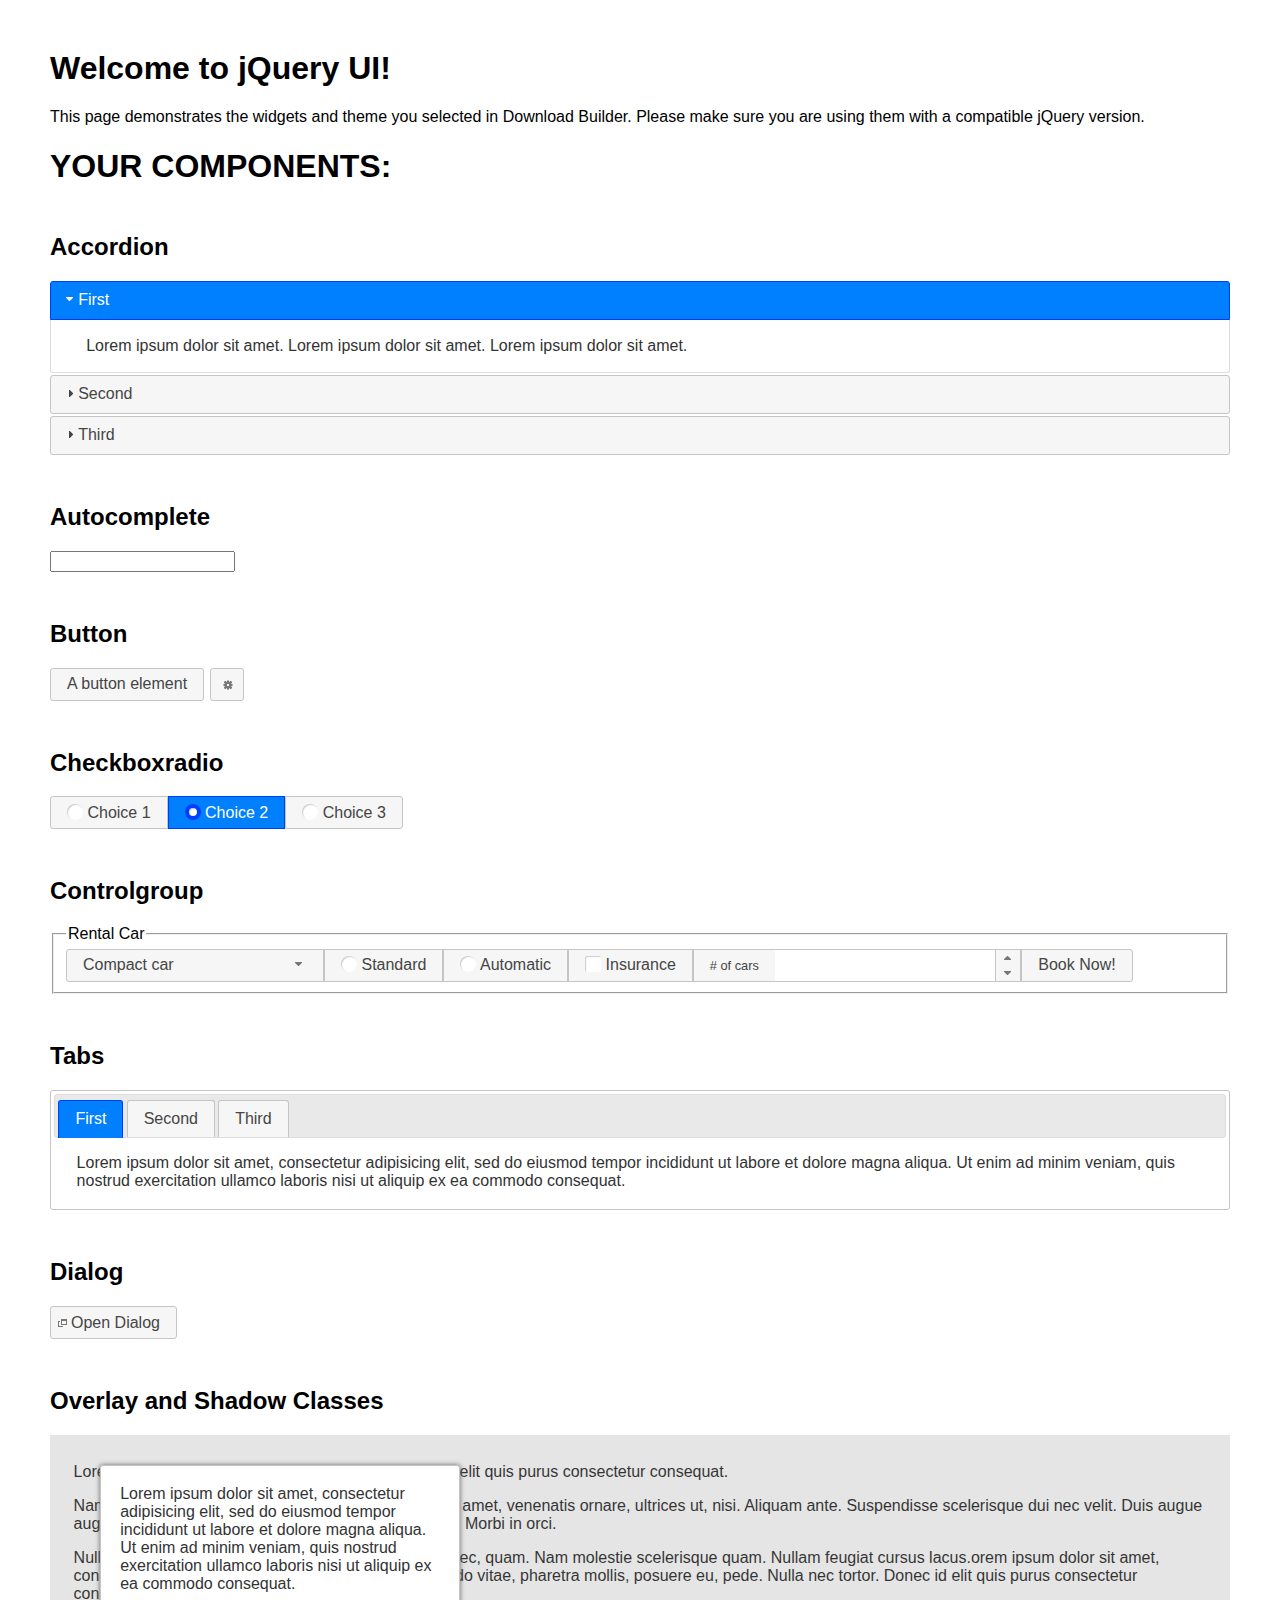
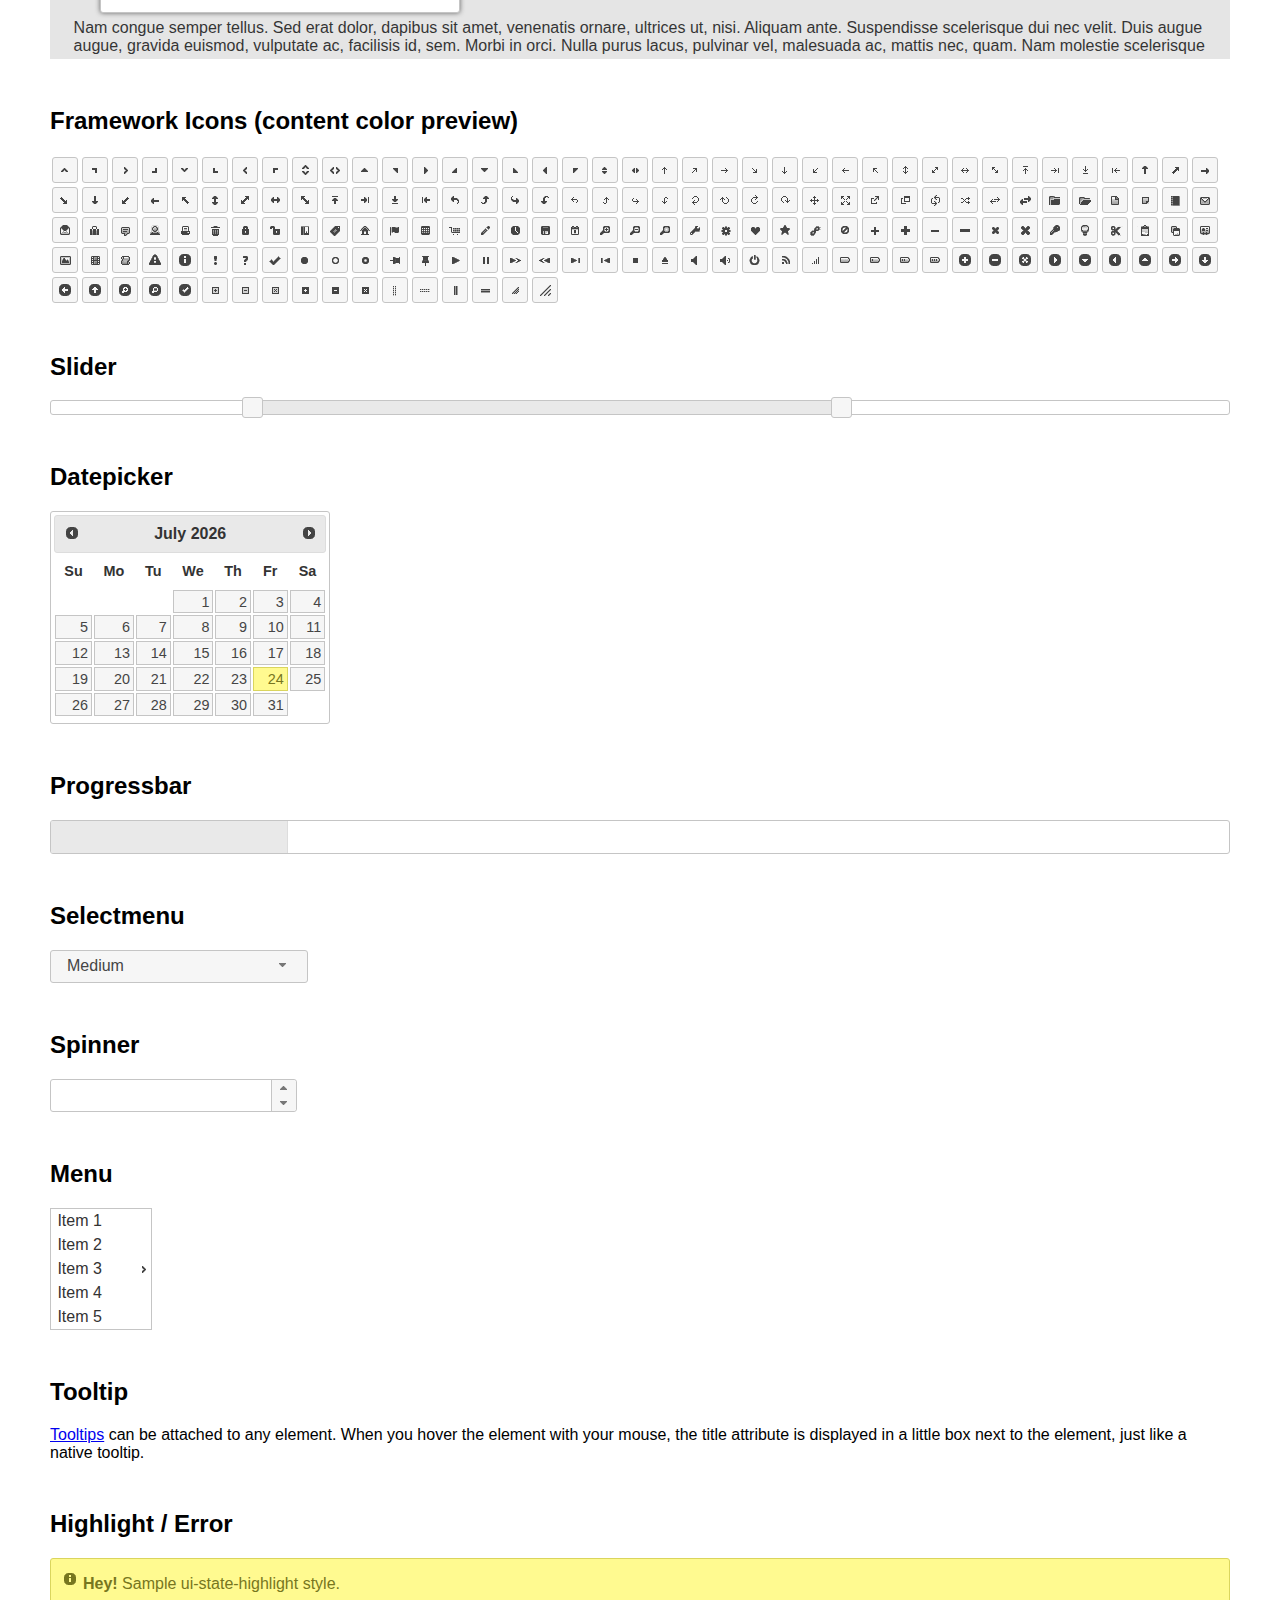
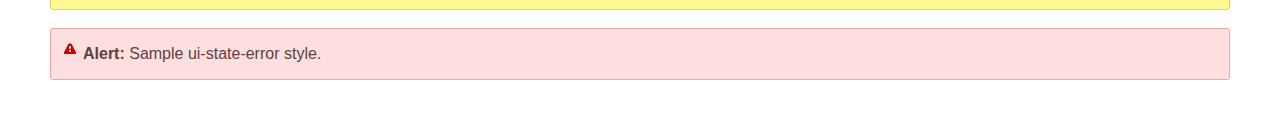
<file: jquery-ui-1.14.1/jquery-ui-1.14.1/index.html>
<!doctype html>
<html lang="us">
<head>
	<meta charset="utf-8">
	<title>jQuery UI Example Page</title>
	<link href="jquery-ui.css" rel="stylesheet">
	<style>
	body{
		font-family: "Trebuchet MS", sans-serif;
		margin: 50px;
	}
	.demoHeaders {
		margin-top: 2em;
	}
	#dialog-link {
		padding: .4em 1em .4em 20px;
		text-decoration: none;
		position: relative;
	}
	#dialog-link span.ui-icon {
		margin: 0 5px 0 0;
		position: absolute;
		left: .2em;
		top: 50%;
		margin-top: -8px;
	}
	#icons {
		margin: 0;
		padding: 0;
	}
	#icons li {
		margin: 2px;
		position: relative;
		padding: 4px 0;
		cursor: pointer;
		float: left;
		list-style: none;
	}
	#icons span.ui-icon {
		float: left;
		margin: 0 4px;
	}
	.fakewindowcontain .ui-widget-overlay {
		position: absolute;
	}
	select {
		width: 200px;
	}
	</style>
</head>
<body>

<h1>Welcome to jQuery UI!</h1>

<div class="ui-widget">
	<p>This page demonstrates the widgets and theme you selected in Download Builder. Please make sure you are using them with a compatible jQuery version.</p>
</div>

<h1>YOUR COMPONENTS:</h1>

<!-- Accordion -->
<h2 class="demoHeaders">Accordion</h2>
<div id="accordion">
	<h3>First</h3>
	<div>Lorem ipsum dolor sit amet. Lorem ipsum dolor sit amet. Lorem ipsum dolor sit amet.</div>
	<h3>Second</h3>
	<div>Phasellus mattis tincidunt nibh.</div>
	<h3>Third</h3>
	<div>Nam dui erat, auctor a, dignissim quis.</div>
</div>

<!-- Autocomplete -->
<h2 class="demoHeaders">Autocomplete</h2>
<div>
	<input id="autocomplete" title="type &quot;a&quot;">
</div>

<!-- Button -->
<h2 class="demoHeaders">Button</h2>
<button id="button">A button element</button>
<button id="button-icon">An icon-only button</button>

<!-- Checkboxradio -->
<h2 class="demoHeaders">Checkboxradio</h2>
<form style="margin-top: 1em;">
	<div id="radioset">
		<input type="radio" id="radio1" name="radio"><label for="radio1">Choice 1</label>
		<input type="radio" id="radio2" name="radio" checked="checked"><label for="radio2">Choice 2</label>
		<input type="radio" id="radio3" name="radio"><label for="radio3">Choice 3</label>
	</div>
</form>

<!-- Controlgroup -->
<h2 class="demoHeaders">Controlgroup</h2>
<fieldset>
	<legend>Rental Car</legend>
	<div id="controlgroup">
		<select id="car-type">
			<option>Compact car</option>
			<option>Midsize car</option>
			<option>Full size car</option>
			<option>SUV</option>
			<option>Luxury</option>
			<option>Truck</option>
			<option>Van</option>
		</select>
		<label for="transmission-standard">Standard</label>
		<input type="radio" name="transmission" id="transmission-standard">
		<label for="transmission-automatic">Automatic</label>
		<input type="radio" name="transmission" id="transmission-automatic">
		<label for="insurance">Insurance</label>
		<input type="checkbox" name="insurance" id="insurance">
		<label for="horizontal-spinner" class="ui-controlgroup-label"># of cars</label>
		<input id="horizontal-spinner" class="ui-spinner-input">
		<button>Book Now!</button>
	</div>
</fieldset>

<!-- Tabs -->
<h2 class="demoHeaders">Tabs</h2>
<div id="tabs">
	<ul>
		<li><a href="#tabs-1">First</a></li>
		<li><a href="#tabs-2">Second</a></li>
		<li><a href="#tabs-3">Third</a></li>
	</ul>
	<div id="tabs-1">Lorem ipsum dolor sit amet, consectetur adipisicing elit, sed do eiusmod tempor incididunt ut labore et dolore magna aliqua. Ut enim ad minim veniam, quis nostrud exercitation ullamco laboris nisi ut aliquip ex ea commodo consequat.</div>
	<div id="tabs-2">Phasellus mattis tincidunt nibh. Cras orci urna, blandit id, pretium vel, aliquet ornare, felis. Maecenas scelerisque sem non nisl. Fusce sed lorem in enim dictum bibendum.</div>
	<div id="tabs-3">Nam dui erat, auctor a, dignissim quis, sollicitudin eu, felis. Pellentesque nisi urna, interdum eget, sagittis et, consequat vestibulum, lacus. Mauris porttitor ullamcorper augue.</div>
</div>

<h2 class="demoHeaders">Dialog</h2>
<p>
	<button id="dialog-link" class="ui-button ui-corner-all ui-widget">
		<span class="ui-icon ui-icon-newwin"></span>Open Dialog
	</button>
</p>

<h2 class="demoHeaders">Overlay and Shadow Classes</h2>
<div style="position: relative; width: 96%; height: 200px; padding:1% 2%; overflow:hidden;" class="fakewindowcontain">
	<p>Lorem ipsum dolor sit amet,  Nulla nec tortor. Donec id elit quis purus consectetur consequat. </p><p>Nam congue semper tellus. Sed erat dolor, dapibus sit amet, venenatis ornare, ultrices ut, nisi. Aliquam ante. Suspendisse scelerisque dui nec velit. Duis augue augue, gravida euismod, vulputate ac, facilisis id, sem. Morbi in orci. </p><p>Nulla purus lacus, pulvinar vel, malesuada ac, mattis nec, quam. Nam molestie scelerisque quam. Nullam feugiat cursus lacus.orem ipsum dolor sit amet, consectetur adipiscing elit. Donec libero risus, commodo vitae, pharetra mollis, posuere eu, pede. Nulla nec tortor. Donec id elit quis purus consectetur consequat. </p><p>Nam congue semper tellus. Sed erat dolor, dapibus sit amet, venenatis ornare, ultrices ut, nisi. Aliquam ante. Suspendisse scelerisque dui nec velit. Duis augue augue, gravida euismod, vulputate ac, facilisis id, sem. Morbi in orci. Nulla purus lacus, pulvinar vel, malesuada ac, mattis nec, quam. Nam molestie scelerisque quam. </p><p>Nullam feugiat cursus lacus.orem ipsum dolor sit amet, consectetur adipiscing elit. Donec libero risus, commodo vitae, pharetra mollis, posuere eu, pede. Nulla nec tortor. Donec id elit quis purus consectetur consequat. Nam congue semper tellus. Sed erat dolor, dapibus sit amet, venenatis ornare, ultrices ut, nisi. Aliquam ante. </p><p>Suspendisse scelerisque dui nec velit. Duis augue augue, gravida euismod, vulputate ac, facilisis id, sem. Morbi in orci. Nulla purus lacus, pulvinar vel, malesuada ac, mattis nec, quam. Nam molestie scelerisque quam. Nullam feugiat cursus lacus.orem ipsum dolor sit amet, consectetur adipiscing elit. Donec libero risus, commodo vitae, pharetra mollis, posuere eu, pede. Nulla nec tortor. Donec id elit quis purus consectetur consequat. Nam congue semper tellus. Sed erat dolor, dapibus sit amet, venenatis ornare, ultrices ut, nisi. </p>

	<!-- ui-dialog -->
	<div class="ui-widget-overlay ui-front"></div>
	<div style="position: absolute; width: 320px; left: 50px; top: 30px; padding: 1.2em" class="ui-widget ui-front ui-widget-content ui-corner-all ui-widget-shadow">
		Lorem ipsum dolor sit amet, consectetur adipisicing elit, sed do eiusmod tempor incididunt ut labore et dolore magna aliqua. Ut enim ad minim veniam, quis nostrud exercitation ullamco laboris nisi ut aliquip ex ea commodo consequat.
	</div>

</div>

<!-- ui-dialog -->
<div id="dialog" title="Dialog Title">
	<p>Lorem ipsum dolor sit amet, consectetur adipisicing elit, sed do eiusmod tempor incididunt ut labore et dolore magna aliqua. Ut enim ad minim veniam, quis nostrud exercitation ullamco laboris nisi ut aliquip ex ea commodo consequat.</p>
</div>


<h2 class="demoHeaders">Framework Icons (content color preview)</h2>
<ul id="icons" class="ui-widget ui-helper-clearfix">
	<li class="ui-state-default ui-corner-all" title=".ui-icon-caret-1-n"><span class="ui-icon ui-icon-caret-1-n"></span></li>
	<li class="ui-state-default ui-corner-all" title=".ui-icon-caret-1-ne"><span class="ui-icon ui-icon-caret-1-ne"></span></li>
	<li class="ui-state-default ui-corner-all" title=".ui-icon-caret-1-e"><span class="ui-icon ui-icon-caret-1-e"></span></li>
	<li class="ui-state-default ui-corner-all" title=".ui-icon-caret-1-se"><span class="ui-icon ui-icon-caret-1-se"></span></li>
	<li class="ui-state-default ui-corner-all" title=".ui-icon-caret-1-s"><span class="ui-icon ui-icon-caret-1-s"></span></li>
	<li class="ui-state-default ui-corner-all" title=".ui-icon-caret-1-sw"><span class="ui-icon ui-icon-caret-1-sw"></span></li>
	<li class="ui-state-default ui-corner-all" title=".ui-icon-caret-1-w"><span class="ui-icon ui-icon-caret-1-w"></span></li>
	<li class="ui-state-default ui-corner-all" title=".ui-icon-caret-1-nw"><span class="ui-icon ui-icon-caret-1-nw"></span></li>
	<li class="ui-state-default ui-corner-all" title=".ui-icon-caret-2-n-s"><span class="ui-icon ui-icon-caret-2-n-s"></span></li>
	<li class="ui-state-default ui-corner-all" title=".ui-icon-caret-2-e-w"><span class="ui-icon ui-icon-caret-2-e-w"></span></li>
	<li class="ui-state-default ui-corner-all" title=".ui-icon-triangle-1-n"><span class="ui-icon ui-icon-triangle-1-n"></span></li>
	<li class="ui-state-default ui-corner-all" title=".ui-icon-triangle-1-ne"><span class="ui-icon ui-icon-triangle-1-ne"></span></li>
	<li class="ui-state-default ui-corner-all" title=".ui-icon-triangle-1-e"><span class="ui-icon ui-icon-triangle-1-e"></span></li>
	<li class="ui-state-default ui-corner-all" title=".ui-icon-triangle-1-se"><span class="ui-icon ui-icon-triangle-1-se"></span></li>
	<li class="ui-state-default ui-corner-all" title=".ui-icon-triangle-1-s"><span class="ui-icon ui-icon-triangle-1-s"></span></li>
	<li class="ui-state-default ui-corner-all" title=".ui-icon-triangle-1-sw"><span class="ui-icon ui-icon-triangle-1-sw"></span></li>
	<li class="ui-state-default ui-corner-all" title=".ui-icon-triangle-1-w"><span class="ui-icon ui-icon-triangle-1-w"></span></li>
	<li class="ui-state-default ui-corner-all" title=".ui-icon-triangle-1-nw"><span class="ui-icon ui-icon-triangle-1-nw"></span></li>
	<li class="ui-state-default ui-corner-all" title=".ui-icon-triangle-2-n-s"><span class="ui-icon ui-icon-triangle-2-n-s"></span></li>
	<li class="ui-state-default ui-corner-all" title=".ui-icon-triangle-2-e-w"><span class="ui-icon ui-icon-triangle-2-e-w"></span></li>
	<li class="ui-state-default ui-corner-all" title=".ui-icon-arrow-1-n"><span class="ui-icon ui-icon-arrow-1-n"></span></li>
	<li class="ui-state-default ui-corner-all" title=".ui-icon-arrow-1-ne"><span class="ui-icon ui-icon-arrow-1-ne"></span></li>
	<li class="ui-state-default ui-corner-all" title=".ui-icon-arrow-1-e"><span class="ui-icon ui-icon-arrow-1-e"></span></li>
	<li class="ui-state-default ui-corner-all" title=".ui-icon-arrow-1-se"><span class="ui-icon ui-icon-arrow-1-se"></span></li>
	<li class="ui-state-default ui-corner-all" title=".ui-icon-arrow-1-s"><span class="ui-icon ui-icon-arrow-1-s"></span></li>
	<li class="ui-state-default ui-corner-all" title=".ui-icon-arrow-1-sw"><span class="ui-icon ui-icon-arrow-1-sw"></span></li>
	<li class="ui-state-default ui-corner-all" title=".ui-icon-arrow-1-w"><span class="ui-icon ui-icon-arrow-1-w"></span></li>
	<li class="ui-state-default ui-corner-all" title=".ui-icon-arrow-1-nw"><span class="ui-icon ui-icon-arrow-1-nw"></span></li>
	<li class="ui-state-default ui-corner-all" title=".ui-icon-arrow-2-n-s"><span class="ui-icon ui-icon-arrow-2-n-s"></span></li>
	<li class="ui-state-default ui-corner-all" title=".ui-icon-arrow-2-ne-sw"><span class="ui-icon ui-icon-arrow-2-ne-sw"></span></li>
	<li class="ui-state-default ui-corner-all" title=".ui-icon-arrow-2-e-w"><span class="ui-icon ui-icon-arrow-2-e-w"></span></li>
	<li class="ui-state-default ui-corner-all" title=".ui-icon-arrow-2-se-nw"><span class="ui-icon ui-icon-arrow-2-se-nw"></span></li>
	<li class="ui-state-default ui-corner-all" title=".ui-icon-arrowstop-1-n"><span class="ui-icon ui-icon-arrowstop-1-n"></span></li>
	<li class="ui-state-default ui-corner-all" title=".ui-icon-arrowstop-1-e"><span class="ui-icon ui-icon-arrowstop-1-e"></span></li>
	<li class="ui-state-default ui-corner-all" title=".ui-icon-arrowstop-1-s"><span class="ui-icon ui-icon-arrowstop-1-s"></span></li>
	<li class="ui-state-default ui-corner-all" title=".ui-icon-arrowstop-1-w"><span class="ui-icon ui-icon-arrowstop-1-w"></span></li>
	<li class="ui-state-default ui-corner-all" title=".ui-icon-arrowthick-1-n"><span class="ui-icon ui-icon-arrowthick-1-n"></span></li>
	<li class="ui-state-default ui-corner-all" title=".ui-icon-arrowthick-1-ne"><span class="ui-icon ui-icon-arrowthick-1-ne"></span></li>
	<li class="ui-state-default ui-corner-all" title=".ui-icon-arrowthick-1-e"><span class="ui-icon ui-icon-arrowthick-1-e"></span></li>
	<li class="ui-state-default ui-corner-all" title=".ui-icon-arrowthick-1-se"><span class="ui-icon ui-icon-arrowthick-1-se"></span></li>
	<li class="ui-state-default ui-corner-all" title=".ui-icon-arrowthick-1-s"><span class="ui-icon ui-icon-arrowthick-1-s"></span></li>
	<li class="ui-state-default ui-corner-all" title=".ui-icon-arrowthick-1-sw"><span class="ui-icon ui-icon-arrowthick-1-sw"></span></li>
	<li class="ui-state-default ui-corner-all" title=".ui-icon-arrowthick-1-w"><span class="ui-icon ui-icon-arrowthick-1-w"></span></li>
	<li class="ui-state-default ui-corner-all" title=".ui-icon-arrowthick-1-nw"><span class="ui-icon ui-icon-arrowthick-1-nw"></span></li>
	<li class="ui-state-default ui-corner-all" title=".ui-icon-arrowthick-2-n-s"><span class="ui-icon ui-icon-arrowthick-2-n-s"></span></li>
	<li class="ui-state-default ui-corner-all" title=".ui-icon-arrowthick-2-ne-sw"><span class="ui-icon ui-icon-arrowthick-2-ne-sw"></span></li>
	<li class="ui-state-default ui-corner-all" title=".ui-icon-arrowthick-2-e-w"><span class="ui-icon ui-icon-arrowthick-2-e-w"></span></li>
	<li class="ui-state-default ui-corner-all" title=".ui-icon-arrowthick-2-se-nw"><span class="ui-icon ui-icon-arrowthick-2-se-nw"></span></li>
	<li class="ui-state-default ui-corner-all" title=".ui-icon-arrowthickstop-1-n"><span class="ui-icon ui-icon-arrowthickstop-1-n"></span></li>
	<li class="ui-state-default ui-corner-all" title=".ui-icon-arrowthickstop-1-e"><span class="ui-icon ui-icon-arrowthickstop-1-e"></span></li>
	<li class="ui-state-default ui-corner-all" title=".ui-icon-arrowthickstop-1-s"><span class="ui-icon ui-icon-arrowthickstop-1-s"></span></li>
	<li class="ui-state-default ui-corner-all" title=".ui-icon-arrowthickstop-1-w"><span class="ui-icon ui-icon-arrowthickstop-1-w"></span></li>
	<li class="ui-state-default ui-corner-all" title=".ui-icon-arrowreturnthick-1-w"><span class="ui-icon ui-icon-arrowreturnthick-1-w"></span></li>
	<li class="ui-state-default ui-corner-all" title=".ui-icon-arrowreturnthick-1-n"><span class="ui-icon ui-icon-arrowreturnthick-1-n"></span></li>
	<li class="ui-state-default ui-corner-all" title=".ui-icon-arrowreturnthick-1-e"><span class="ui-icon ui-icon-arrowreturnthick-1-e"></span></li>
	<li class="ui-state-default ui-corner-all" title=".ui-icon-arrowreturnthick-1-s"><span class="ui-icon ui-icon-arrowreturnthick-1-s"></span></li>
	<li class="ui-state-default ui-corner-all" title=".ui-icon-arrowreturn-1-w"><span class="ui-icon ui-icon-arrowreturn-1-w"></span></li>
	<li class="ui-state-default ui-corner-all" title=".ui-icon-arrowreturn-1-n"><span class="ui-icon ui-icon-arrowreturn-1-n"></span></li>
	<li class="ui-state-default ui-corner-all" title=".ui-icon-arrowreturn-1-e"><span class="ui-icon ui-icon-arrowreturn-1-e"></span></li>
	<li class="ui-state-default ui-corner-all" title=".ui-icon-arrowreturn-1-s"><span class="ui-icon ui-icon-arrowreturn-1-s"></span></li>
	<li class="ui-state-default ui-corner-all" title=".ui-icon-arrowrefresh-1-w"><span class="ui-icon ui-icon-arrowrefresh-1-w"></span></li>
	<li class="ui-state-default ui-corner-all" title=".ui-icon-arrowrefresh-1-n"><span class="ui-icon ui-icon-arrowrefresh-1-n"></span></li>
	<li class="ui-state-default ui-corner-all" title=".ui-icon-arrowrefresh-1-e"><span class="ui-icon ui-icon-arrowrefresh-1-e"></span></li>
	<li class="ui-state-default ui-corner-all" title=".ui-icon-arrowrefresh-1-s"><span class="ui-icon ui-icon-arrowrefresh-1-s"></span></li>
	<li class="ui-state-default ui-corner-all" title=".ui-icon-arrow-4"><span class="ui-icon ui-icon-arrow-4"></span></li>
	<li class="ui-state-default ui-corner-all" title=".ui-icon-arrow-4-diag"><span class="ui-icon ui-icon-arrow-4-diag"></span></li>
	<li class="ui-state-default ui-corner-all" title=".ui-icon-extlink"><span class="ui-icon ui-icon-extlink"></span></li>
	<li class="ui-state-default ui-corner-all" title=".ui-icon-newwin"><span class="ui-icon ui-icon-newwin"></span></li>
	<li class="ui-state-default ui-corner-all" title=".ui-icon-refresh"><span class="ui-icon ui-icon-refresh"></span></li>
	<li class="ui-state-default ui-corner-all" title=".ui-icon-shuffle"><span class="ui-icon ui-icon-shuffle"></span></li>
	<li class="ui-state-default ui-corner-all" title=".ui-icon-transfer-e-w"><span class="ui-icon ui-icon-transfer-e-w"></span></li>
	<li class="ui-state-default ui-corner-all" title=".ui-icon-transferthick-e-w"><span class="ui-icon ui-icon-transferthick-e-w"></span></li>
	<li class="ui-state-default ui-corner-all" title=".ui-icon-folder-collapsed"><span class="ui-icon ui-icon-folder-collapsed"></span></li>
	<li class="ui-state-default ui-corner-all" title=".ui-icon-folder-open"><span class="ui-icon ui-icon-folder-open"></span></li>
	<li class="ui-state-default ui-corner-all" title=".ui-icon-document"><span class="ui-icon ui-icon-document"></span></li>
	<li class="ui-state-default ui-corner-all" title=".ui-icon-document-b"><span class="ui-icon ui-icon-document-b"></span></li>
	<li class="ui-state-default ui-corner-all" title=".ui-icon-note"><span class="ui-icon ui-icon-note"></span></li>
	<li class="ui-state-default ui-corner-all" title=".ui-icon-mail-closed"><span class="ui-icon ui-icon-mail-closed"></span></li>
	<li class="ui-state-default ui-corner-all" title=".ui-icon-mail-open"><span class="ui-icon ui-icon-mail-open"></span></li>
	<li class="ui-state-default ui-corner-all" title=".ui-icon-suitcase"><span class="ui-icon ui-icon-suitcase"></span></li>
	<li class="ui-state-default ui-corner-all" title=".ui-icon-comment"><span class="ui-icon ui-icon-comment"></span></li>
	<li class="ui-state-default ui-corner-all" title=".ui-icon-person"><span class="ui-icon ui-icon-person"></span></li>
	<li class="ui-state-default ui-corner-all" title=".ui-icon-print"><span class="ui-icon ui-icon-print"></span></li>
	<li class="ui-state-default ui-corner-all" title=".ui-icon-trash"><span class="ui-icon ui-icon-trash"></span></li>
	<li class="ui-state-default ui-corner-all" title=".ui-icon-locked"><span class="ui-icon ui-icon-locked"></span></li>
	<li class="ui-state-default ui-corner-all" title=".ui-icon-unlocked"><span class="ui-icon ui-icon-unlocked"></span></li>
	<li class="ui-state-default ui-corner-all" title=".ui-icon-bookmark"><span class="ui-icon ui-icon-bookmark"></span></li>
	<li class="ui-state-default ui-corner-all" title=".ui-icon-tag"><span class="ui-icon ui-icon-tag"></span></li>
	<li class="ui-state-default ui-corner-all" title=".ui-icon-home"><span class="ui-icon ui-icon-home"></span></li>
	<li class="ui-state-default ui-corner-all" title=".ui-icon-flag"><span class="ui-icon ui-icon-flag"></span></li>
	<li class="ui-state-default ui-corner-all" title=".ui-icon-calculator"><span class="ui-icon ui-icon-calculator"></span></li>
	<li class="ui-state-default ui-corner-all" title=".ui-icon-cart"><span class="ui-icon ui-icon-cart"></span></li>
	<li class="ui-state-default ui-corner-all" title=".ui-icon-pencil"><span class="ui-icon ui-icon-pencil"></span></li>
	<li class="ui-state-default ui-corner-all" title=".ui-icon-clock"><span class="ui-icon ui-icon-clock"></span></li>
	<li class="ui-state-default ui-corner-all" title=".ui-icon-disk"><span class="ui-icon ui-icon-disk"></span></li>
	<li class="ui-state-default ui-corner-all" title=".ui-icon-calendar"><span class="ui-icon ui-icon-calendar"></span></li>
	<li class="ui-state-default ui-corner-all" title=".ui-icon-zoomin"><span class="ui-icon ui-icon-zoomin"></span></li>
	<li class="ui-state-default ui-corner-all" title=".ui-icon-zoomout"><span class="ui-icon ui-icon-zoomout"></span></li>
	<li class="ui-state-default ui-corner-all" title=".ui-icon-search"><span class="ui-icon ui-icon-search"></span></li>
	<li class="ui-state-default ui-corner-all" title=".ui-icon-wrench"><span class="ui-icon ui-icon-wrench"></span></li>
	<li class="ui-state-default ui-corner-all" title=".ui-icon-gear"><span class="ui-icon ui-icon-gear"></span></li>
	<li class="ui-state-default ui-corner-all" title=".ui-icon-heart"><span class="ui-icon ui-icon-heart"></span></li>
	<li class="ui-state-default ui-corner-all" title=".ui-icon-star"><span class="ui-icon ui-icon-star"></span></li>
	<li class="ui-state-default ui-corner-all" title=".ui-icon-link"><span class="ui-icon ui-icon-link"></span></li>
	<li class="ui-state-default ui-corner-all" title=".ui-icon-cancel"><span class="ui-icon ui-icon-cancel"></span></li>
	<li class="ui-state-default ui-corner-all" title=".ui-icon-plus"><span class="ui-icon ui-icon-plus"></span></li>
	<li class="ui-state-default ui-corner-all" title=".ui-icon-plusthick"><span class="ui-icon ui-icon-plusthick"></span></li>
	<li class="ui-state-default ui-corner-all" title=".ui-icon-minus"><span class="ui-icon ui-icon-minus"></span></li>
	<li class="ui-state-default ui-corner-all" title=".ui-icon-minusthick"><span class="ui-icon ui-icon-minusthick"></span></li>
	<li class="ui-state-default ui-corner-all" title=".ui-icon-close"><span class="ui-icon ui-icon-close"></span></li>
	<li class="ui-state-default ui-corner-all" title=".ui-icon-closethick"><span class="ui-icon ui-icon-closethick"></span></li>
	<li class="ui-state-default ui-corner-all" title=".ui-icon-key"><span class="ui-icon ui-icon-key"></span></li>
	<li class="ui-state-default ui-corner-all" title=".ui-icon-lightbulb"><span class="ui-icon ui-icon-lightbulb"></span></li>
	<li class="ui-state-default ui-corner-all" title=".ui-icon-scissors"><span class="ui-icon ui-icon-scissors"></span></li>
	<li class="ui-state-default ui-corner-all" title=".ui-icon-clipboard"><span class="ui-icon ui-icon-clipboard"></span></li>
	<li class="ui-state-default ui-corner-all" title=".ui-icon-copy"><span class="ui-icon ui-icon-copy"></span></li>
	<li class="ui-state-default ui-corner-all" title=".ui-icon-contact"><span class="ui-icon ui-icon-contact"></span></li>
	<li class="ui-state-default ui-corner-all" title=".ui-icon-image"><span class="ui-icon ui-icon-image"></span></li>
	<li class="ui-state-default ui-corner-all" title=".ui-icon-video"><span class="ui-icon ui-icon-video"></span></li>
	<li class="ui-state-default ui-corner-all" title=".ui-icon-script"><span class="ui-icon ui-icon-script"></span></li>
	<li class="ui-state-default ui-corner-all" title=".ui-icon-alert"><span class="ui-icon ui-icon-alert"></span></li>
	<li class="ui-state-default ui-corner-all" title=".ui-icon-info"><span class="ui-icon ui-icon-info"></span></li>
	<li class="ui-state-default ui-corner-all" title=".ui-icon-notice"><span class="ui-icon ui-icon-notice"></span></li>
	<li class="ui-state-default ui-corner-all" title=".ui-icon-help"><span class="ui-icon ui-icon-help"></span></li>
	<li class="ui-state-default ui-corner-all" title=".ui-icon-check"><span class="ui-icon ui-icon-check"></span></li>
	<li class="ui-state-default ui-corner-all" title=".ui-icon-bullet"><span class="ui-icon ui-icon-bullet"></span></li>
	<li class="ui-state-default ui-corner-all" title=".ui-icon-radio-off"><span class="ui-icon ui-icon-radio-off"></span></li>
	<li class="ui-state-default ui-corner-all" title=".ui-icon-radio-on"><span class="ui-icon ui-icon-radio-on"></span></li>
	<li class="ui-state-default ui-corner-all" title=".ui-icon-pin-w"><span class="ui-icon ui-icon-pin-w"></span></li>
	<li class="ui-state-default ui-corner-all" title=".ui-icon-pin-s"><span class="ui-icon ui-icon-pin-s"></span></li>
	<li class="ui-state-default ui-corner-all" title=".ui-icon-play"><span class="ui-icon ui-icon-play"></span></li>
	<li class="ui-state-default ui-corner-all" title=".ui-icon-pause"><span class="ui-icon ui-icon-pause"></span></li>
	<li class="ui-state-default ui-corner-all" title=".ui-icon-seek-next"><span class="ui-icon ui-icon-seek-next"></span></li>
	<li class="ui-state-default ui-corner-all" title=".ui-icon-seek-prev"><span class="ui-icon ui-icon-seek-prev"></span></li>
	<li class="ui-state-default ui-corner-all" title=".ui-icon-seek-end"><span class="ui-icon ui-icon-seek-end"></span></li>
	<li class="ui-state-default ui-corner-all" title=".ui-icon-seek-first"><span class="ui-icon ui-icon-seek-first"></span></li>
	<li class="ui-state-default ui-corner-all" title=".ui-icon-stop"><span class="ui-icon ui-icon-stop"></span></li>
	<li class="ui-state-default ui-corner-all" title=".ui-icon-eject"><span class="ui-icon ui-icon-eject"></span></li>
	<li class="ui-state-default ui-corner-all" title=".ui-icon-volume-off"><span class="ui-icon ui-icon-volume-off"></span></li>
	<li class="ui-state-default ui-corner-all" title=".ui-icon-volume-on"><span class="ui-icon ui-icon-volume-on"></span></li>
	<li class="ui-state-default ui-corner-all" title=".ui-icon-power"><span class="ui-icon ui-icon-power"></span></li>
	<li class="ui-state-default ui-corner-all" title=".ui-icon-signal-diag"><span class="ui-icon ui-icon-signal-diag"></span></li>
	<li class="ui-state-default ui-corner-all" title=".ui-icon-signal"><span class="ui-icon ui-icon-signal"></span></li>
	<li class="ui-state-default ui-corner-all" title=".ui-icon-battery-0"><span class="ui-icon ui-icon-battery-0"></span></li>
	<li class="ui-state-default ui-corner-all" title=".ui-icon-battery-1"><span class="ui-icon ui-icon-battery-1"></span></li>
	<li class="ui-state-default ui-corner-all" title=".ui-icon-battery-2"><span class="ui-icon ui-icon-battery-2"></span></li>
	<li class="ui-state-default ui-corner-all" title=".ui-icon-battery-3"><span class="ui-icon ui-icon-battery-3"></span></li>
	<li class="ui-state-default ui-corner-all" title=".ui-icon-circle-plus"><span class="ui-icon ui-icon-circle-plus"></span></li>
	<li class="ui-state-default ui-corner-all" title=".ui-icon-circle-minus"><span class="ui-icon ui-icon-circle-minus"></span></li>
	<li class="ui-state-default ui-corner-all" title=".ui-icon-circle-close"><span class="ui-icon ui-icon-circle-close"></span></li>
	<li class="ui-state-default ui-corner-all" title=".ui-icon-circle-triangle-e"><span class="ui-icon ui-icon-circle-triangle-e"></span></li>
	<li class="ui-state-default ui-corner-all" title=".ui-icon-circle-triangle-s"><span class="ui-icon ui-icon-circle-triangle-s"></span></li>
	<li class="ui-state-default ui-corner-all" title=".ui-icon-circle-triangle-w"><span class="ui-icon ui-icon-circle-triangle-w"></span></li>
	<li class="ui-state-default ui-corner-all" title=".ui-icon-circle-triangle-n"><span class="ui-icon ui-icon-circle-triangle-n"></span></li>
	<li class="ui-state-default ui-corner-all" title=".ui-icon-circle-arrow-e"><span class="ui-icon ui-icon-circle-arrow-e"></span></li>
	<li class="ui-state-default ui-corner-all" title=".ui-icon-circle-arrow-s"><span class="ui-icon ui-icon-circle-arrow-s"></span></li>
	<li class="ui-state-default ui-corner-all" title=".ui-icon-circle-arrow-w"><span class="ui-icon ui-icon-circle-arrow-w"></span></li>
	<li class="ui-state-default ui-corner-all" title=".ui-icon-circle-arrow-n"><span class="ui-icon ui-icon-circle-arrow-n"></span></li>
	<li class="ui-state-default ui-corner-all" title=".ui-icon-circle-zoomin"><span class="ui-icon ui-icon-circle-zoomin"></span></li>
	<li class="ui-state-default ui-corner-all" title=".ui-icon-circle-zoomout"><span class="ui-icon ui-icon-circle-zoomout"></span></li>
	<li class="ui-state-default ui-corner-all" title=".ui-icon-circle-check"><span class="ui-icon ui-icon-circle-check"></span></li>
	<li class="ui-state-default ui-corner-all" title=".ui-icon-circlesmall-plus"><span class="ui-icon ui-icon-circlesmall-plus"></span></li>
	<li class="ui-state-default ui-corner-all" title=".ui-icon-circlesmall-minus"><span class="ui-icon ui-icon-circlesmall-minus"></span></li>
	<li class="ui-state-default ui-corner-all" title=".ui-icon-circlesmall-close"><span class="ui-icon ui-icon-circlesmall-close"></span></li>
	<li class="ui-state-default ui-corner-all" title=".ui-icon-squaresmall-plus"><span class="ui-icon ui-icon-squaresmall-plus"></span></li>
	<li class="ui-state-default ui-corner-all" title=".ui-icon-squaresmall-minus"><span class="ui-icon ui-icon-squaresmall-minus"></span></li>
	<li class="ui-state-default ui-corner-all" title=".ui-icon-squaresmall-close"><span class="ui-icon ui-icon-squaresmall-close"></span></li>
	<li class="ui-state-default ui-corner-all" title=".ui-icon-grip-dotted-vertical"><span class="ui-icon ui-icon-grip-dotted-vertical"></span></li>
	<li class="ui-state-default ui-corner-all" title=".ui-icon-grip-dotted-horizontal"><span class="ui-icon ui-icon-grip-dotted-horizontal"></span></li>
	<li class="ui-state-default ui-corner-all" title=".ui-icon-grip-solid-vertical"><span class="ui-icon ui-icon-grip-solid-vertical"></span></li>
	<li class="ui-state-default ui-corner-all" title=".ui-icon-grip-solid-horizontal"><span class="ui-icon ui-icon-grip-solid-horizontal"></span></li>
	<li class="ui-state-default ui-corner-all" title=".ui-icon-gripsmall-diagonal-se"><span class="ui-icon ui-icon-gripsmall-diagonal-se"></span></li>
	<li class="ui-state-default ui-corner-all" title=".ui-icon-grip-diagonal-se"><span class="ui-icon ui-icon-grip-diagonal-se"></span></li>
</ul>

<!-- Slider -->
<h2 class="demoHeaders">Slider</h2>
<div id="slider"></div>

<!-- Datepicker -->
<h2 class="demoHeaders">Datepicker</h2>
<div id="datepicker"></div>

<!-- Progressbar -->
<h2 class="demoHeaders">Progressbar</h2>
<div id="progressbar"></div>

<!-- Progressbar -->
<h2 class="demoHeaders">Selectmenu</h2>
<select id="selectmenu">
	<option>Slower</option>
	<option>Slow</option>
	<option selected="selected">Medium</option>
	<option>Fast</option>
	<option>Faster</option>
</select>

<!-- Spinner -->
<h2 class="demoHeaders">Spinner</h2>
<input id="spinner">

<!-- Menu -->
<h2 class="demoHeaders">Menu</h2>
<ul style="width:100px;" id="menu">
	<li><div>Item 1</div></li>
	<li><div>Item 2</div></li>
	<li><div>Item 3</div>
		<ul>
			<li><div>Item 3-1</div></li>
			<li><div>Item 3-2</div></li>
			<li><div>Item 3-3</div></li>
			<li><div>Item 3-4</div></li>
			<li><div>Item 3-5</div></li>
		</ul>
	</li>
	<li><div>Item 4</div></li>
	<li><div>Item 5</div></li>
</ul>

<!-- Tooltip -->
<h2 class="demoHeaders">Tooltip</h2>
<p id="tooltip">
	<a href="#" title="That&apos;s what this widget is">Tooltips</a> can be attached to any element. When you hover
the element with your mouse, the title attribute is displayed in a little box next to the element, just like a native tooltip.
</p>

<!-- Highlight / Error -->
<h2 class="demoHeaders">Highlight / Error</h2>
<div class="ui-widget">
	<div class="ui-state-highlight ui-corner-all" style="margin-top: 20px; padding: 0 .7em;">
		<p><span class="ui-icon ui-icon-info" style="float: left; margin-right: .3em;"></span>
		<strong>Hey!</strong> Sample ui-state-highlight style.</p>
	</div>
</div>
<br>
<div class="ui-widget">
	<div class="ui-state-error ui-corner-all" style="padding: 0 .7em;">
		<p><span class="ui-icon ui-icon-alert" style="float: left; margin-right: .3em;"></span>
		<strong>Alert:</strong> Sample ui-state-error style.</p>
	</div>
</div>

<script src="external/jquery/jquery.js"></script>
<script src="jquery-ui.js"></script>
<script>
$( "#accordion" ).accordion();

var availableTags = [
	"ActionScript",
	"AppleScript",
	"Asp",
	"BASIC",
	"C",
	"C++",
	"Clojure",
	"COBOL",
	"ColdFusion",
	"Erlang",
	"Fortran",
	"Groovy",
	"Haskell",
	"Java",
	"JavaScript",
	"Lisp",
	"Perl",
	"PHP",
	"Python",
	"Ruby",
	"Scala",
	"Scheme"
];
$( "#autocomplete" ).autocomplete({
	source: availableTags
});

$( "#button" ).button();
$( "#button-icon" ).button({
	icon: "ui-icon-gear",
	showLabel: false
});

$( "#radioset" ).controlgroup();

$( "#controlgroup" ).controlgroup();

$( "#tabs" ).tabs();

$( "#dialog" ).dialog({
	autoOpen: false,
	width: 400,
	buttons: [
		{
			text: "Ok",
			click: function() {
				$( this ).dialog( "close" );
			}
		},
		{
			text: "Cancel",
			click: function() {
				$( this ).dialog( "close" );
			}
		}
	]
});

// Link to open the dialog
$( "#dialog-link" ).click(function( event ) {
	$( "#dialog" ).dialog( "open" );
	event.preventDefault();
});

$( "#datepicker" ).datepicker({
	inline: true
});

$( "#slider" ).slider({
	range: true,
	values: [ 17, 67 ]
});

$( "#progressbar" ).progressbar({
	value: 20
});

$( "#spinner" ).spinner();

$( "#menu" ).menu();

$( "#tooltip" ).tooltip();

$( "#selectmenu" ).selectmenu();

// Hover states on the static widgets
$( "#dialog-link, #icons li" ).hover(
	function() {
		$( this ).addClass( "ui-state-hover" );
	},
	function() {
		$( this ).removeClass( "ui-state-hover" );
	}
);
</script>
</body>
</html>
</file>
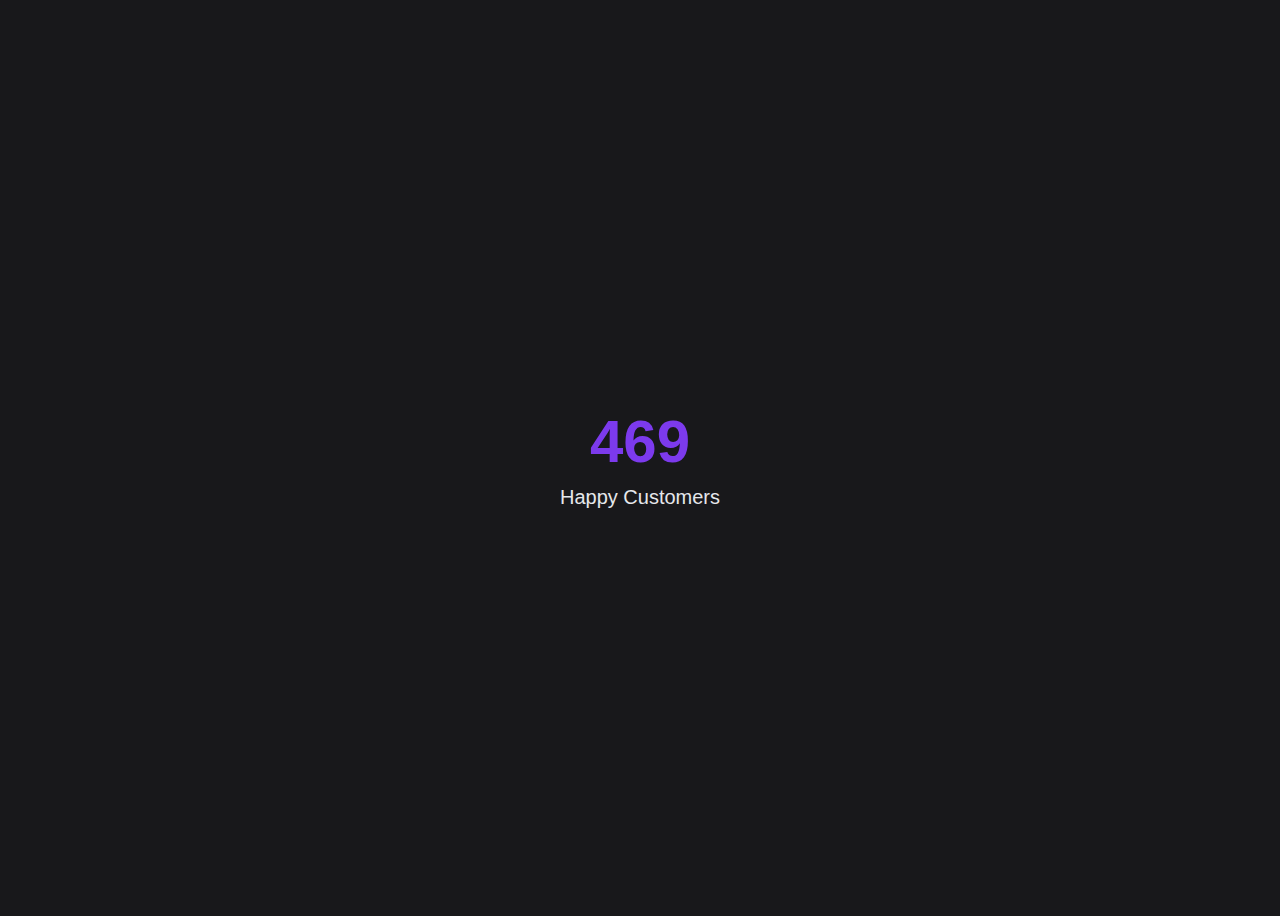
<file: counter.html>
<!DOCTYPE html>
<html lang="en">
<head>
  <meta charset="UTF-8">
  <meta name="viewport" content="width=device-width, initial-scale=1.0">
  <title>Customer Counter</title>
  <style>
    body {
      font-family: 'Montserrat', sans-serif;
      background: #18181b;
      color: #f3f4f6;
      display: flex;
      justify-content: center;
      align-items: center;
      height: 100vh;
    }
    .counter-box {
      text-align: center;
    }
    .counter {
      font-size: 60px;
      font-weight: bold;
      color: #7C3AED; /* your violet brand color */
    }
    .label {
      font-size: 20px;
      margin-top: 10px;
      color: #e5e7eb;
    }
  </style>
</head>
<body>
  <div class="counter-box">
    <div class="counter" data-target="1250">0</div>
    <div class="label">Happy Customers</div>
  </div>

  <script>
    const counters = document.querySelectorAll('.counter');
    counters.forEach(counter => {
      counter.innerText = '0';

      const updateCounter = () => {
        const target = +counter.getAttribute('data-target');
        const current = +counter.innerText;
        const increment = target / 200; // speed

        if (current < target) {
          counter.innerText = `${Math.ceil(current + increment)}`;
          setTimeout(updateCounter, 10);
        } else {
          counter.innerText = target.toLocaleString(); // formatted with commas
        }
      };

      updateCounter();
    });
  </script>
</body>
</html>
</file>
